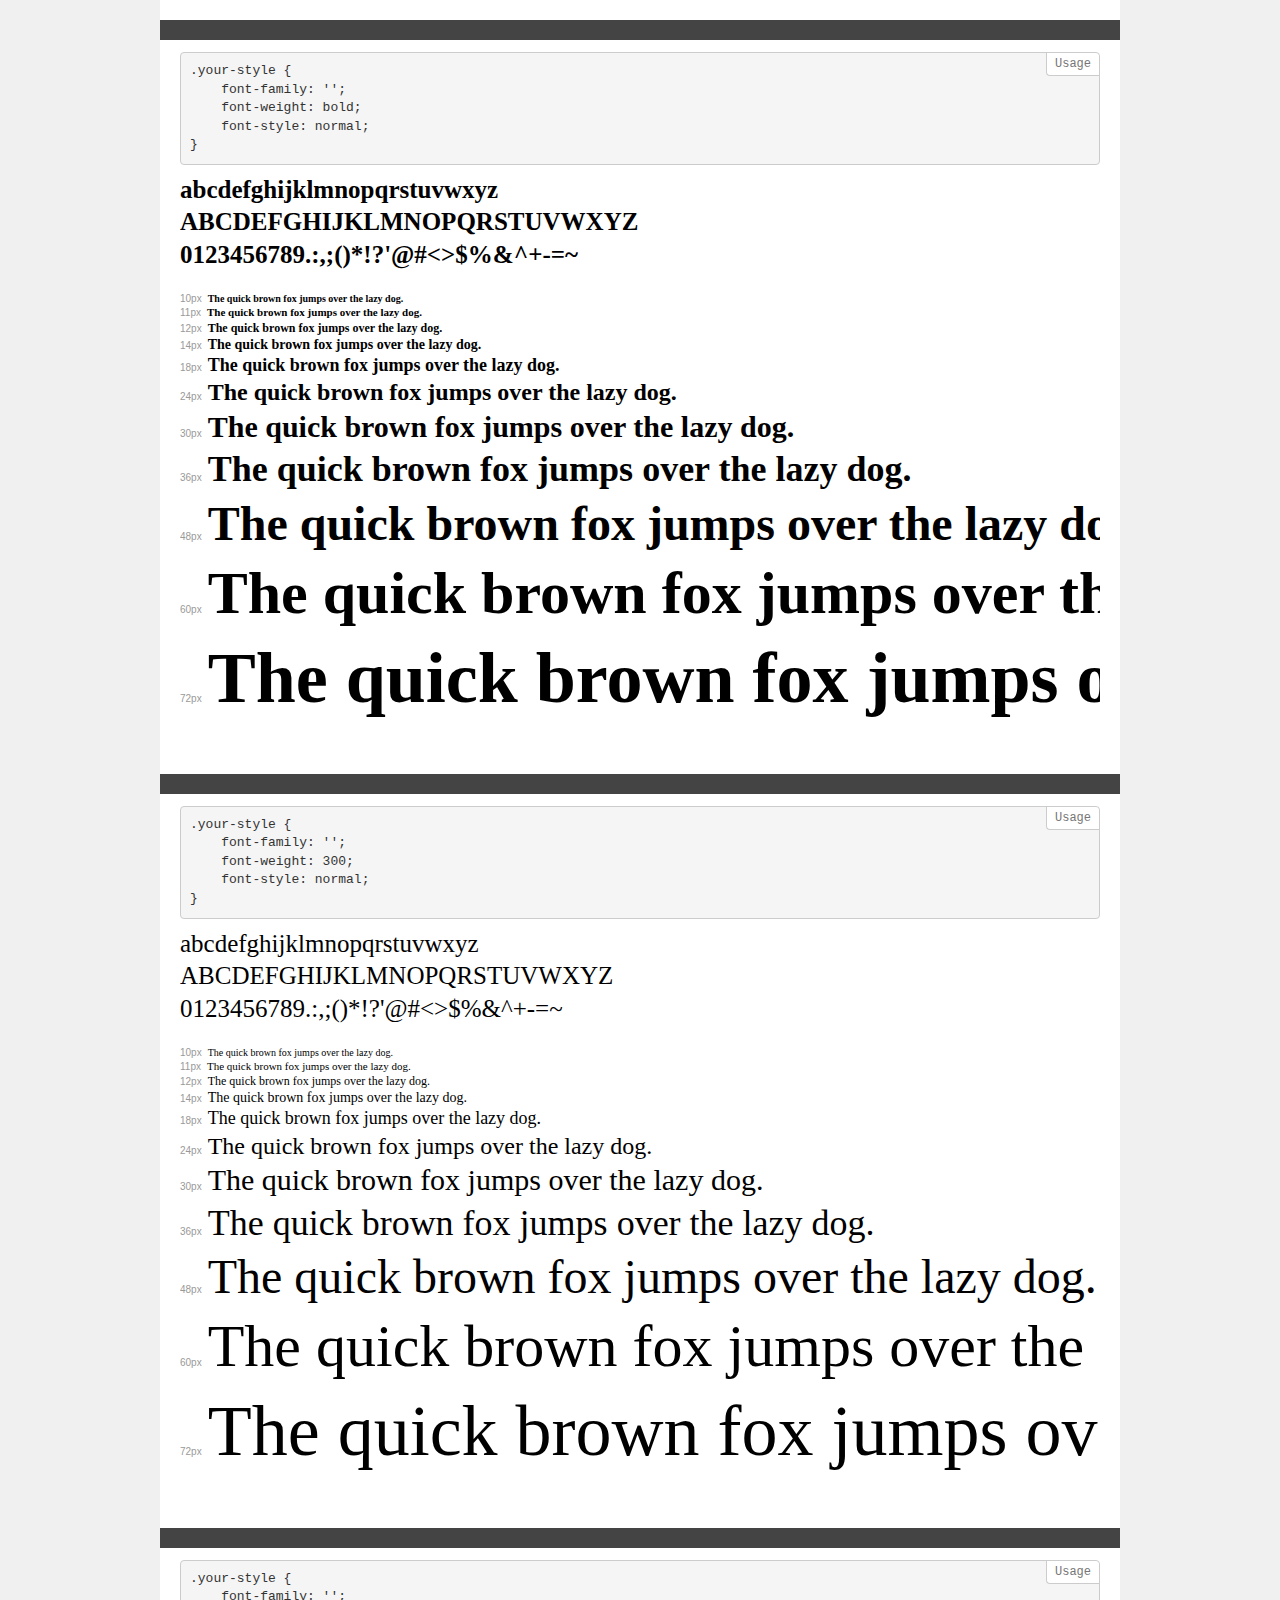
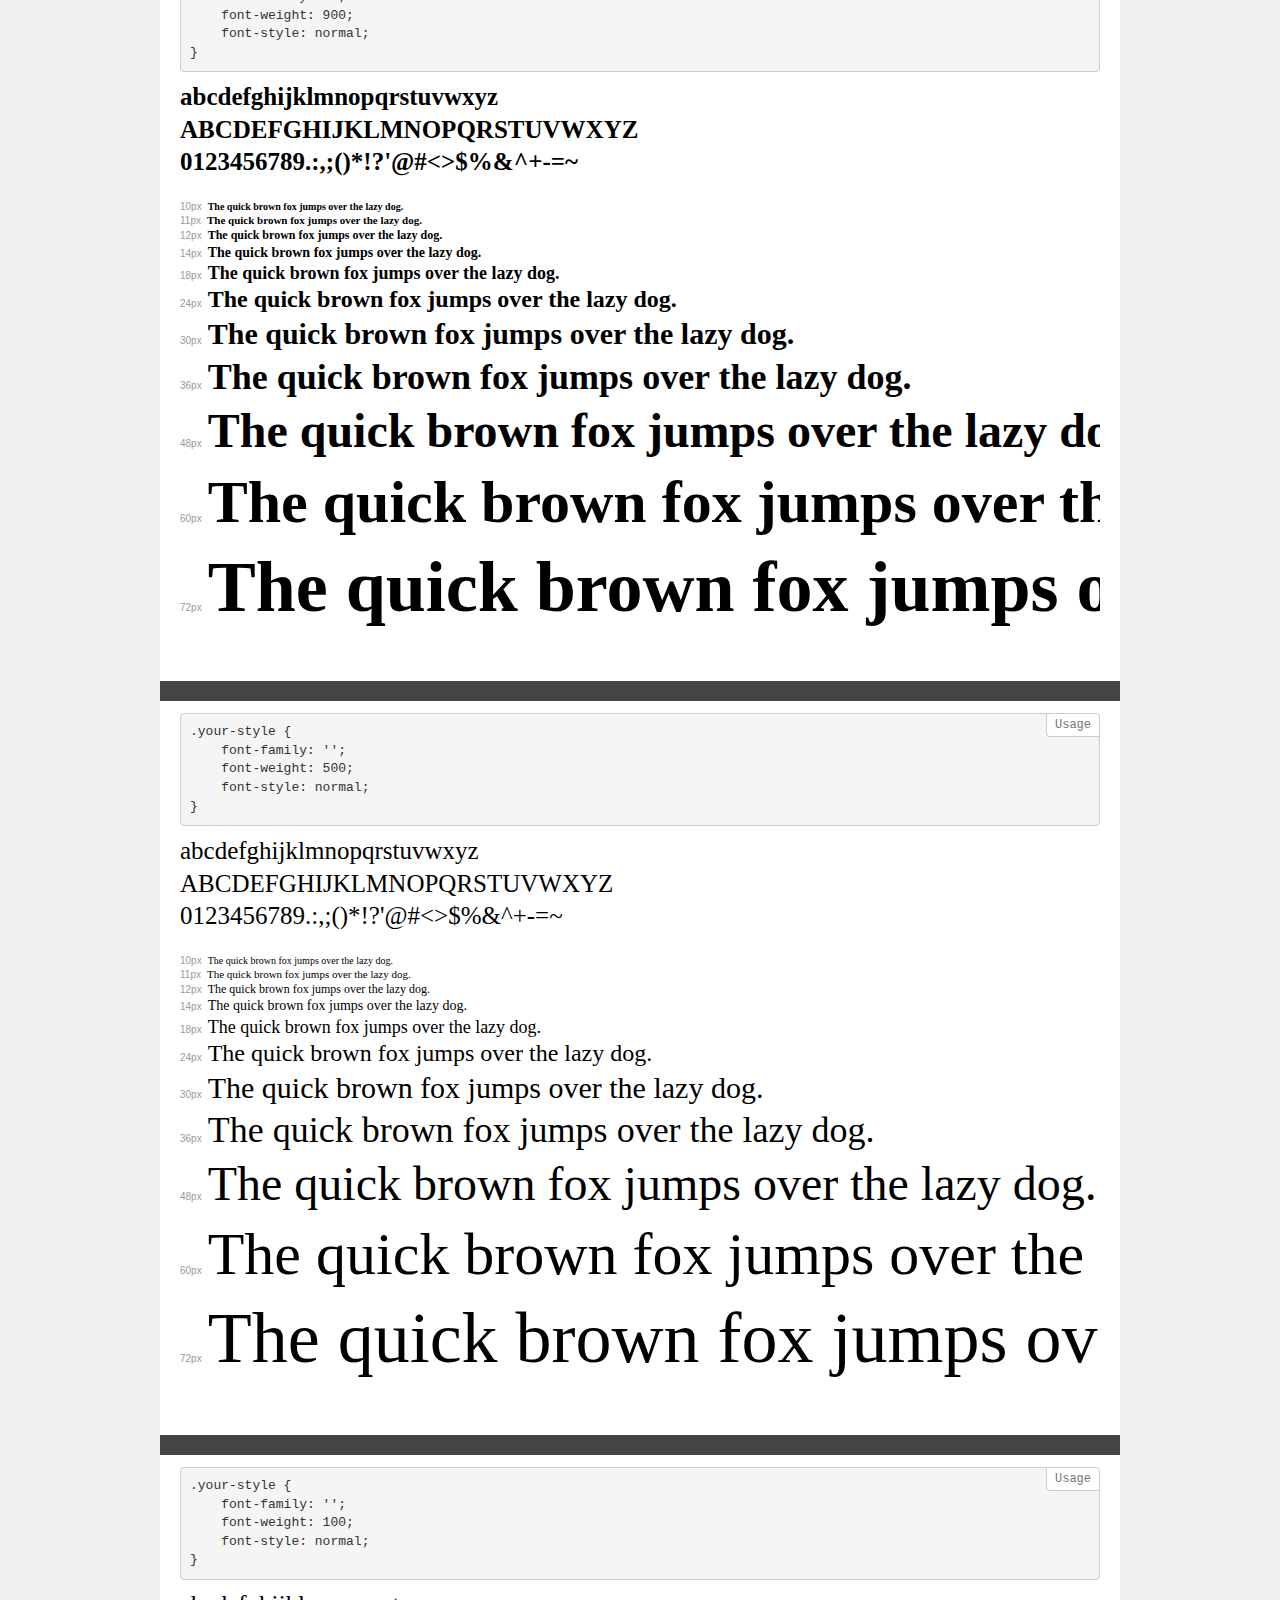
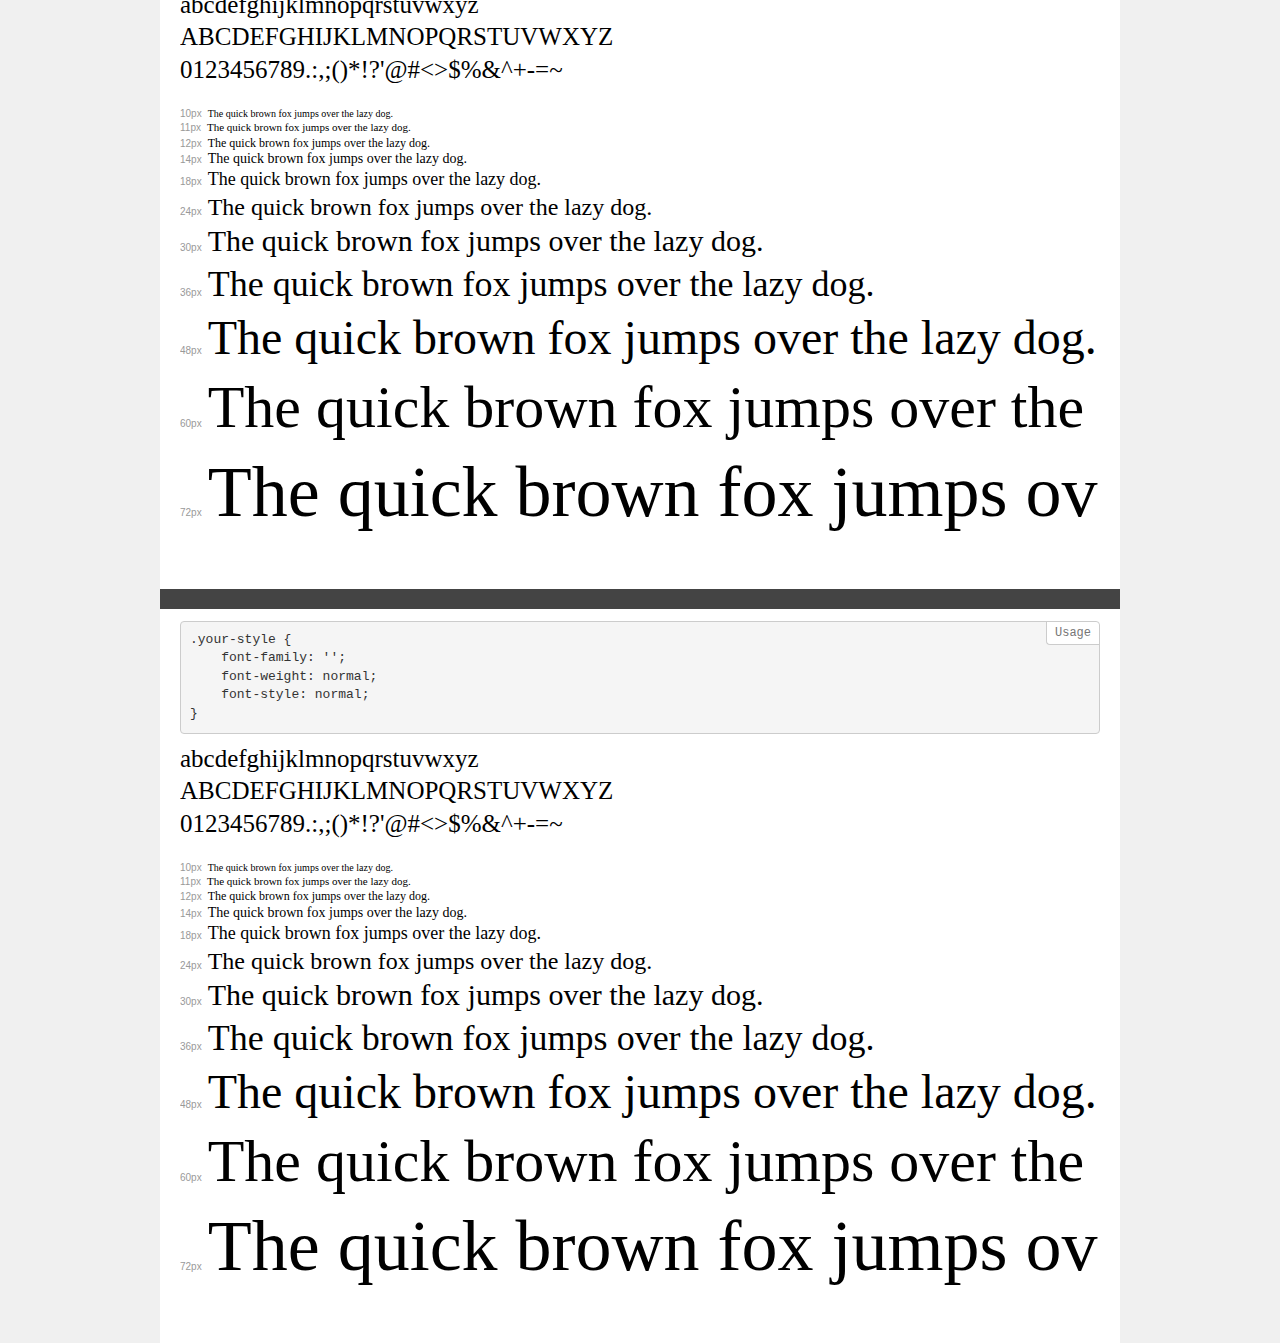
<file: font/Noto_Sans_SC/transfonter.org-20201124-144716/demo.html>
<!DOCTYPE html>
<html lang="en">
<head>
    <meta charset="utf-8">
    <meta http-equiv="X-UA-Compatible" content="IE=edge">
    <meta name="viewport" content="width=device-width, initial-scale=1">
    <meta name="robots" content="noindex, noarchive">
    <meta name="format-detection" content="telephone=no">
    <title>Transfonter demo</title>
    <link href="stylesheet.css" rel="stylesheet">
    <style>
        /*
        http://meyerweb.com/eric/tools/css/reset/
        v2.0 | 20110126
        License: none (public domain)
        */
        html, body, div, span, applet, object, iframe,
        h1, h2, h3, h4, h5, h6, p, blockquote, pre,
        a, abbr, acronym, address, big, cite, code,
        del, dfn, em, img, ins, kbd, q, s, samp,
        small, strike, strong, sub, sup, tt, var,
        b, u, i, center,
        dl, dt, dd, ol, ul, li,
        fieldset, form, label, legend,
        table, caption, tbody, tfoot, thead, tr, th, td,
        article, aside, canvas, details, embed,
        figure, figcaption, footer, header, hgroup,
        menu, nav, output, ruby, section, summary,
        time, mark, audio, video {
            margin: 0;
            padding: 0;
            border: 0;
            font-size: 100%;
            font: inherit;
            vertical-align: baseline;
        }
        /* HTML5 display-role reset for older browsers */
        article, aside, details, figcaption, figure,
        footer, header, hgroup, menu, nav, section {
            display: block;
        }
        body {
            line-height: 1;
        }
        ol, ul {
            list-style: none;
        }
        blockquote, q {
            quotes: none;
        }
        blockquote:before, blockquote:after,
        q:before, q:after {
            content: '';
            content: none;
        }
        table {
            border-collapse: collapse;
            border-spacing: 0;
        }
        /* demo styles */
        body {
            background: #f0f0f0;
            color: #000;
        }
        .page {
            background: #fff;
            width: 920px;
            margin: 0 auto;
            padding: 20px 20px 0 20px;
            overflow: hidden;
        }
        .font-container {
            overflow-x: auto;
            overflow-y: hidden;
            margin-bottom: 40px;
            line-height: 1.3;
            white-space: nowrap;
            padding-bottom: 5px;
        }
        h1 {
            position: relative;
            background: #444;
            font-size: 32px;
            color: #fff;
            padding: 10px 20px;
            margin: 0 -20px 12px -20px;
        }
        .letters {
            font-size: 25px;
            margin-bottom: 20px;
        }
        .s10:before {
            content: '10px';
        }
        .s11:before {
            content: '11px';
        }
        .s12:before {
            content: '12px';
        }
        .s14:before {
            content: '14px';
        }
        .s18:before {
            content: '18px';
        }
        .s24:before {
            content: '24px';
        }
        .s30:before {
            content: '30px';
        }
        .s36:before {
            content: '36px';
        }
        .s48:before {
            content: '48px';
        }
        .s60:before {
            content: '60px';
        }
        .s72:before {
            content: '72px';
        }
        .s10:before, .s11:before, .s12:before, .s14:before,
        .s18:before, .s24:before, .s30:before, .s36:before,
        .s48:before, .s60:before, .s72:before {
            font-family: Arial, sans-serif;
            font-size: 10px;
            font-weight: normal;
            font-style: normal;
            color: #999;
            padding-right: 6px;
        }
        pre {
            display: block;
            position: relative;
            padding: 9px;
            margin: 0 0 10px;
            font-family: Monaco, Menlo, Consolas, "Courier New", monospace;
            font-size: 13px;
            line-height: 1.428571429;
            color: #333;
            font-weight: normal;
            font-style: normal;
            background-color: #f5f5f5;
            border: 1px solid #ccc;
            overflow-x: auto;
            border-radius: 4px;
        }
        pre:after {
            display: block;
            position: absolute;
            right: 0;
            top: 0;
            content: 'Usage';
            line-height: 1;
            padding: 5px 8px;
            font-size: 12px;
            color: #767676;
            background-color: #fff;
            border: 1px solid #ccc;
            border-right: none;
            border-top: none;
            border-radius: 0 4px 0 4px;
            z-index: 10;
        }
        /* responsive */
        @media (max-width: 959px) {
            .page {
                width: auto;
                margin: 0;
            }
        }
    </style>
</head>
<body>
<div class="page">
    <div class="demo">
        <h1 style="font-family: ''; font-weight: bold; font-style: normal;"></h1>
        <pre>.your-style {
    font-family: '';
    font-weight: bold;
    font-style: normal;
}</pre>
        <div class="font-container" style="font-family: ''; font-weight: bold; font-style: normal;">
            <p class="letters">
                abcdefghijklmnopqrstuvwxyz<br>
ABCDEFGHIJKLMNOPQRSTUVWXYZ<br>
                0123456789.:,;()*!?'@#<>$%&^+-=~
            </p>
            <p class="s10" style="font-size: 10px;">The quick brown fox jumps over the lazy dog.</p>
            <p class="s11" style="font-size: 11px;">The quick brown fox jumps over the lazy dog.</p>
            <p class="s12" style="font-size: 12px;">The quick brown fox jumps over the lazy dog.</p>
            <p class="s14" style="font-size: 14px;">The quick brown fox jumps over the lazy dog.</p>
            <p class="s18" style="font-size: 18px;">The quick brown fox jumps over the lazy dog.</p>
            <p class="s24" style="font-size: 24px;">The quick brown fox jumps over the lazy dog.</p>
            <p class="s30" style="font-size: 30px;">The quick brown fox jumps over the lazy dog.</p>
            <p class="s36" style="font-size: 36px;">The quick brown fox jumps over the lazy dog.</p>
            <p class="s48" style="font-size: 48px;">The quick brown fox jumps over the lazy dog.</p>
            <p class="s60" style="font-size: 60px;">The quick brown fox jumps over the lazy dog.</p>
            <p class="s72" style="font-size: 72px;">The quick brown fox jumps over the lazy dog.</p>
        </div>
    </div>
    <div class="demo">
        <h1 style="font-family: ''; font-weight: 300; font-style: normal;"></h1>
        <pre>.your-style {
    font-family: '';
    font-weight: 300;
    font-style: normal;
}</pre>
        <div class="font-container" style="font-family: ''; font-weight: 300; font-style: normal;">
            <p class="letters">
                abcdefghijklmnopqrstuvwxyz<br>
ABCDEFGHIJKLMNOPQRSTUVWXYZ<br>
                0123456789.:,;()*!?'@#<>$%&^+-=~
            </p>
            <p class="s10" style="font-size: 10px;">The quick brown fox jumps over the lazy dog.</p>
            <p class="s11" style="font-size: 11px;">The quick brown fox jumps over the lazy dog.</p>
            <p class="s12" style="font-size: 12px;">The quick brown fox jumps over the lazy dog.</p>
            <p class="s14" style="font-size: 14px;">The quick brown fox jumps over the lazy dog.</p>
            <p class="s18" style="font-size: 18px;">The quick brown fox jumps over the lazy dog.</p>
            <p class="s24" style="font-size: 24px;">The quick brown fox jumps over the lazy dog.</p>
            <p class="s30" style="font-size: 30px;">The quick brown fox jumps over the lazy dog.</p>
            <p class="s36" style="font-size: 36px;">The quick brown fox jumps over the lazy dog.</p>
            <p class="s48" style="font-size: 48px;">The quick brown fox jumps over the lazy dog.</p>
            <p class="s60" style="font-size: 60px;">The quick brown fox jumps over the lazy dog.</p>
            <p class="s72" style="font-size: 72px;">The quick brown fox jumps over the lazy dog.</p>
        </div>
    </div>
    <div class="demo">
        <h1 style="font-family: ''; font-weight: 900; font-style: normal;"></h1>
        <pre>.your-style {
    font-family: '';
    font-weight: 900;
    font-style: normal;
}</pre>
        <div class="font-container" style="font-family: ''; font-weight: 900; font-style: normal;">
            <p class="letters">
                abcdefghijklmnopqrstuvwxyz<br>
ABCDEFGHIJKLMNOPQRSTUVWXYZ<br>
                0123456789.:,;()*!?'@#<>$%&^+-=~
            </p>
            <p class="s10" style="font-size: 10px;">The quick brown fox jumps over the lazy dog.</p>
            <p class="s11" style="font-size: 11px;">The quick brown fox jumps over the lazy dog.</p>
            <p class="s12" style="font-size: 12px;">The quick brown fox jumps over the lazy dog.</p>
            <p class="s14" style="font-size: 14px;">The quick brown fox jumps over the lazy dog.</p>
            <p class="s18" style="font-size: 18px;">The quick brown fox jumps over the lazy dog.</p>
            <p class="s24" style="font-size: 24px;">The quick brown fox jumps over the lazy dog.</p>
            <p class="s30" style="font-size: 30px;">The quick brown fox jumps over the lazy dog.</p>
            <p class="s36" style="font-size: 36px;">The quick brown fox jumps over the lazy dog.</p>
            <p class="s48" style="font-size: 48px;">The quick brown fox jumps over the lazy dog.</p>
            <p class="s60" style="font-size: 60px;">The quick brown fox jumps over the lazy dog.</p>
            <p class="s72" style="font-size: 72px;">The quick brown fox jumps over the lazy dog.</p>
        </div>
    </div>
    <div class="demo">
        <h1 style="font-family: ''; font-weight: 500; font-style: normal;"></h1>
        <pre>.your-style {
    font-family: '';
    font-weight: 500;
    font-style: normal;
}</pre>
        <div class="font-container" style="font-family: ''; font-weight: 500; font-style: normal;">
            <p class="letters">
                abcdefghijklmnopqrstuvwxyz<br>
ABCDEFGHIJKLMNOPQRSTUVWXYZ<br>
                0123456789.:,;()*!?'@#<>$%&^+-=~
            </p>
            <p class="s10" style="font-size: 10px;">The quick brown fox jumps over the lazy dog.</p>
            <p class="s11" style="font-size: 11px;">The quick brown fox jumps over the lazy dog.</p>
            <p class="s12" style="font-size: 12px;">The quick brown fox jumps over the lazy dog.</p>
            <p class="s14" style="font-size: 14px;">The quick brown fox jumps over the lazy dog.</p>
            <p class="s18" style="font-size: 18px;">The quick brown fox jumps over the lazy dog.</p>
            <p class="s24" style="font-size: 24px;">The quick brown fox jumps over the lazy dog.</p>
            <p class="s30" style="font-size: 30px;">The quick brown fox jumps over the lazy dog.</p>
            <p class="s36" style="font-size: 36px;">The quick brown fox jumps over the lazy dog.</p>
            <p class="s48" style="font-size: 48px;">The quick brown fox jumps over the lazy dog.</p>
            <p class="s60" style="font-size: 60px;">The quick brown fox jumps over the lazy dog.</p>
            <p class="s72" style="font-size: 72px;">The quick brown fox jumps over the lazy dog.</p>
        </div>
    </div>
    <div class="demo">
        <h1 style="font-family: ''; font-weight: 100; font-style: normal;"></h1>
        <pre>.your-style {
    font-family: '';
    font-weight: 100;
    font-style: normal;
}</pre>
        <div class="font-container" style="font-family: ''; font-weight: 100; font-style: normal;">
            <p class="letters">
                abcdefghijklmnopqrstuvwxyz<br>
ABCDEFGHIJKLMNOPQRSTUVWXYZ<br>
                0123456789.:,;()*!?'@#<>$%&^+-=~
            </p>
            <p class="s10" style="font-size: 10px;">The quick brown fox jumps over the lazy dog.</p>
            <p class="s11" style="font-size: 11px;">The quick brown fox jumps over the lazy dog.</p>
            <p class="s12" style="font-size: 12px;">The quick brown fox jumps over the lazy dog.</p>
            <p class="s14" style="font-size: 14px;">The quick brown fox jumps over the lazy dog.</p>
            <p class="s18" style="font-size: 18px;">The quick brown fox jumps over the lazy dog.</p>
            <p class="s24" style="font-size: 24px;">The quick brown fox jumps over the lazy dog.</p>
            <p class="s30" style="font-size: 30px;">The quick brown fox jumps over the lazy dog.</p>
            <p class="s36" style="font-size: 36px;">The quick brown fox jumps over the lazy dog.</p>
            <p class="s48" style="font-size: 48px;">The quick brown fox jumps over the lazy dog.</p>
            <p class="s60" style="font-size: 60px;">The quick brown fox jumps over the lazy dog.</p>
            <p class="s72" style="font-size: 72px;">The quick brown fox jumps over the lazy dog.</p>
        </div>
    </div>
    <div class="demo">
        <h1 style="font-family: ''; font-weight: normal; font-style: normal;"></h1>
        <pre>.your-style {
    font-family: '';
    font-weight: normal;
    font-style: normal;
}</pre>
        <div class="font-container" style="font-family: ''; font-weight: normal; font-style: normal;">
            <p class="letters">
                abcdefghijklmnopqrstuvwxyz<br>
ABCDEFGHIJKLMNOPQRSTUVWXYZ<br>
                0123456789.:,;()*!?'@#<>$%&^+-=~
            </p>
            <p class="s10" style="font-size: 10px;">The quick brown fox jumps over the lazy dog.</p>
            <p class="s11" style="font-size: 11px;">The quick brown fox jumps over the lazy dog.</p>
            <p class="s12" style="font-size: 12px;">The quick brown fox jumps over the lazy dog.</p>
            <p class="s14" style="font-size: 14px;">The quick brown fox jumps over the lazy dog.</p>
            <p class="s18" style="font-size: 18px;">The quick brown fox jumps over the lazy dog.</p>
            <p class="s24" style="font-size: 24px;">The quick brown fox jumps over the lazy dog.</p>
            <p class="s30" style="font-size: 30px;">The quick brown fox jumps over the lazy dog.</p>
            <p class="s36" style="font-size: 36px;">The quick brown fox jumps over the lazy dog.</p>
            <p class="s48" style="font-size: 48px;">The quick brown fox jumps over the lazy dog.</p>
            <p class="s60" style="font-size: 60px;">The quick brown fox jumps over the lazy dog.</p>
            <p class="s72" style="font-size: 72px;">The quick brown fox jumps over the lazy dog.</p>
        </div>
    </div>
</div>
</body>
</html>
</file>
<file: font/Noto_Sans_SC/transfonter.org-20201124-144716/stylesheet.css>
@font-face {
    font-family: '';
    src: url('NotoSansSC-Bold-Alphabetic.ttf') format('truetype');
    font-weight: bold;
    font-style: normal;
    font-display: swap;
}

@font-face {
    font-family: '';
    src: url('NotoSansSC-Light-Alphabetic.ttf') format('truetype');
    font-weight: 300;
    font-style: normal;
    font-display: swap;
}

@font-face {
    font-family: '';
    src: url('NotoSansSC-Black-Alphabetic.ttf') format('truetype');
    font-weight: 900;
    font-style: normal;
    font-display: swap;
}

@font-face {
    font-family: '';
    src: url('NotoSansSC-Medium-Alphabetic.ttf') format('truetype');
    font-weight: 500;
    font-style: normal;
    font-display: swap;
}

@font-face {
    font-family: '';
    src: url('NotoSansSC-Thin-Alphabetic.ttf') format('truetype');
    font-weight: 100;
    font-style: normal;
    font-display: swap;
}

@font-face {
    font-family: '';
    src: url('NotoSansSC-Regular-Alphabetic.ttf') format('truetype');
    font-weight: normal;
    font-style: normal;
    font-display: swap;
}
</file>
